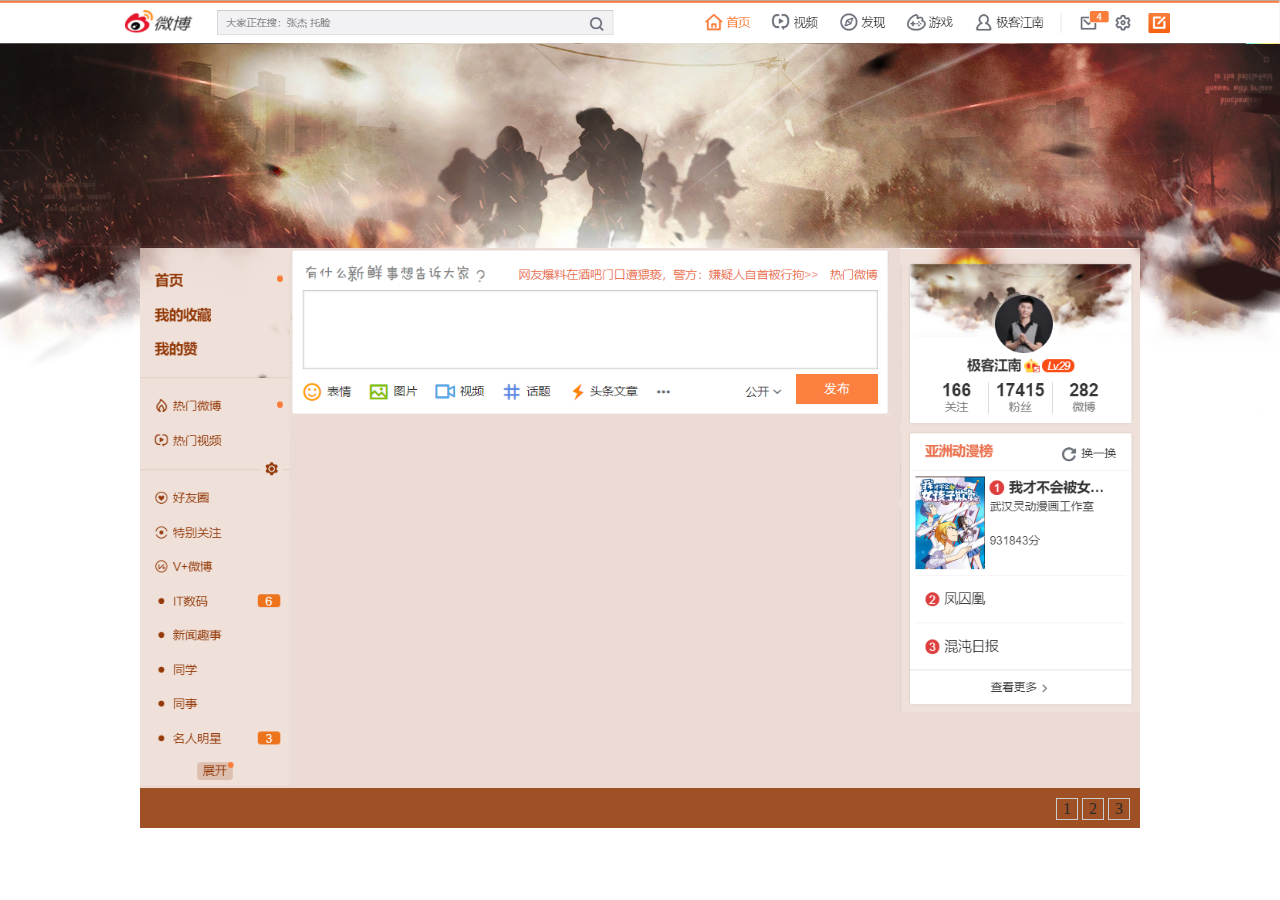
<file: 日报/工作日报/demo/55-新浪微博/index.html>
<!DOCTYPE html>
<html lang="en">
<head>
    <meta charset="UTF-8">
    <title>新浪微博</title>
    <link rel="stylesheet" href="css/index.css">
    <script src="js/jquery-1.12.4.js"></script>
    <script src="js/index.js"></script>
</head>
<body>
<div class="nav">
    <img src="images/nav.png" alt="">
</div>

<div class="content">
    <img src="images/left.png" alt="" class="left">
    <div class="center">
        <textarea class="comment"></textarea>
        <input type="button" value="发布" class="send" disabled>
    </div>
    <img src="images/right.png" alt="" class="right">
    <div class="messageList"></div>
</div>
<div class="page">
    <a href="javascript:;">1</a>
    <a href="javascript:;">2</a>
    <a href="javascript:;">3</a>
</div>
</body>
</html>
</file>
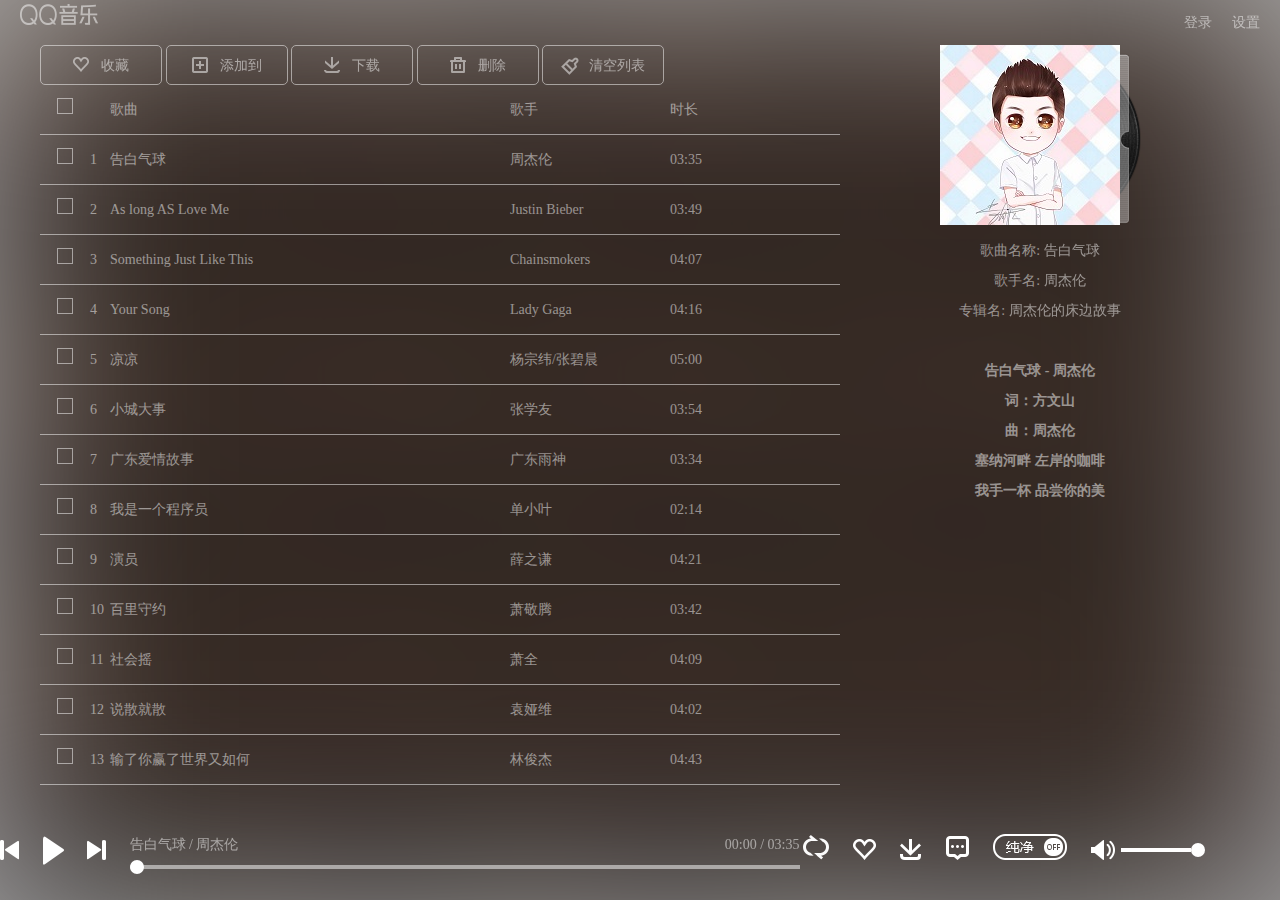
<file: 日报/工作日报/demo/57-QQ音乐播放器/index.html>
<!DOCTYPE html>
<html lang="en">
<head>
    <meta charset="UTF-8">
    <title>QQ音乐播放器 - NJ</title>
    <link rel="stylesheet" href="css/jquery.mCustomScrollbar.css">
    <link rel="stylesheet" href="css/index.css">
    <script src="js/jquery-1.12.4.js"></script>
    <script src="js/jquery.mCustomScrollbar.concat.min.js"></script>
    <script src="js/player.js"></script>
    <script src="js/progress.js"></script>
    <script src="js/lyric.js"></script>
    <script src="js/index.js"></script>
</head>
<body>
<div class="header">
    <h1 class="logo"><a href="#"></a></h1>
    <ul class="register">
        <li>登录</li>
        <li>设置</li>
    </ul>
</div>
<div class="content">
    <div class="content_in">
        <div class="content_left">
            <div class="content_toolbar">
                <span><i></i>收藏</span>
                <span><i></i>添加到</span>
                <span><i></i>下载</span>
                <span><i></i>删除</span>
                <span><i></i>清空列表</span>
            </div>
            <div class="content_list" data-mcs-theme="minimal-dark">
                <ul>
                    <li class="list_title">
                        <div class="list_check"><i></i></div>
                        <div class="list_number"></div>
                        <div class="list_name">歌曲</div>
                        <div class="list_singer">歌手</div>
                        <div class="list_time">时长</div>
                    </li>
                </ul>
            </div>
        </div>
        <div class="content_right">
            <div class="song_info">
                <a href="javascript:;" class="song_info_pic">
                    <img src="images/lnj.jpg" alt="">
                </a>
                <div class="song_info_name">歌曲名称:
                    <a href="javascript:;">从零玩转编程开发</a>
                </div>
                <div class="song_info_singer">歌手名:
                    <a href="javascript:;">李南江</a>
                </div>
                <div class="song_info_ablum">专辑名:
                    <a href="javascript:;">从零玩转系列</a>
                </div>
            </div>
            <div class="song_lyric_container">
                <ul class="song_lyric">
                </ul>
            </div>
        </div>
    </div>
</div>
<div class="footer">
    <div class="footer_in">
        <a href="javascript:;" class="music_pre"></a>
        <a href="javascript:;" class="music_play"></a>
        <a href="javascript:;" class="music_next"></a>
        <div class="music_progress_info">
            <div class="music_progress_top">
                <span class="music_progress_name">从零玩转编程 / 李南江</span>
                <span class="music_progress_time">00:00 / 05:23</span>
            </div>
            <div class="music_progress_bar">
                <div class="music_progress_line">
                    <div class="music_progress_dot"></div>
                </div>
            </div>
        </div>
        <a href="javascript:;" class="music_mode"></a>
        <a href="javascript:;" class="music_fav"></a>
        <a href="javascript:;" class="music_down"></a>
        <a href="javascript:;" class="music_comment"></a>
        <a href="javascript:;" class="music_only"></a>
        <div class="music_voice_info">
            <a href="javascript:;" class="music_voice_icon"></a>
            <div class="music_voice_bar">
                <div class="music_voice_line">
                    <div class="music_voice_dot"></div>
                </div>
            </div>
        </div>
    </div>
</div>
<div class="mask_bg"></div>
<div class="mask"></div>
<audio src=""></audio>
</body>
</html>
</file>
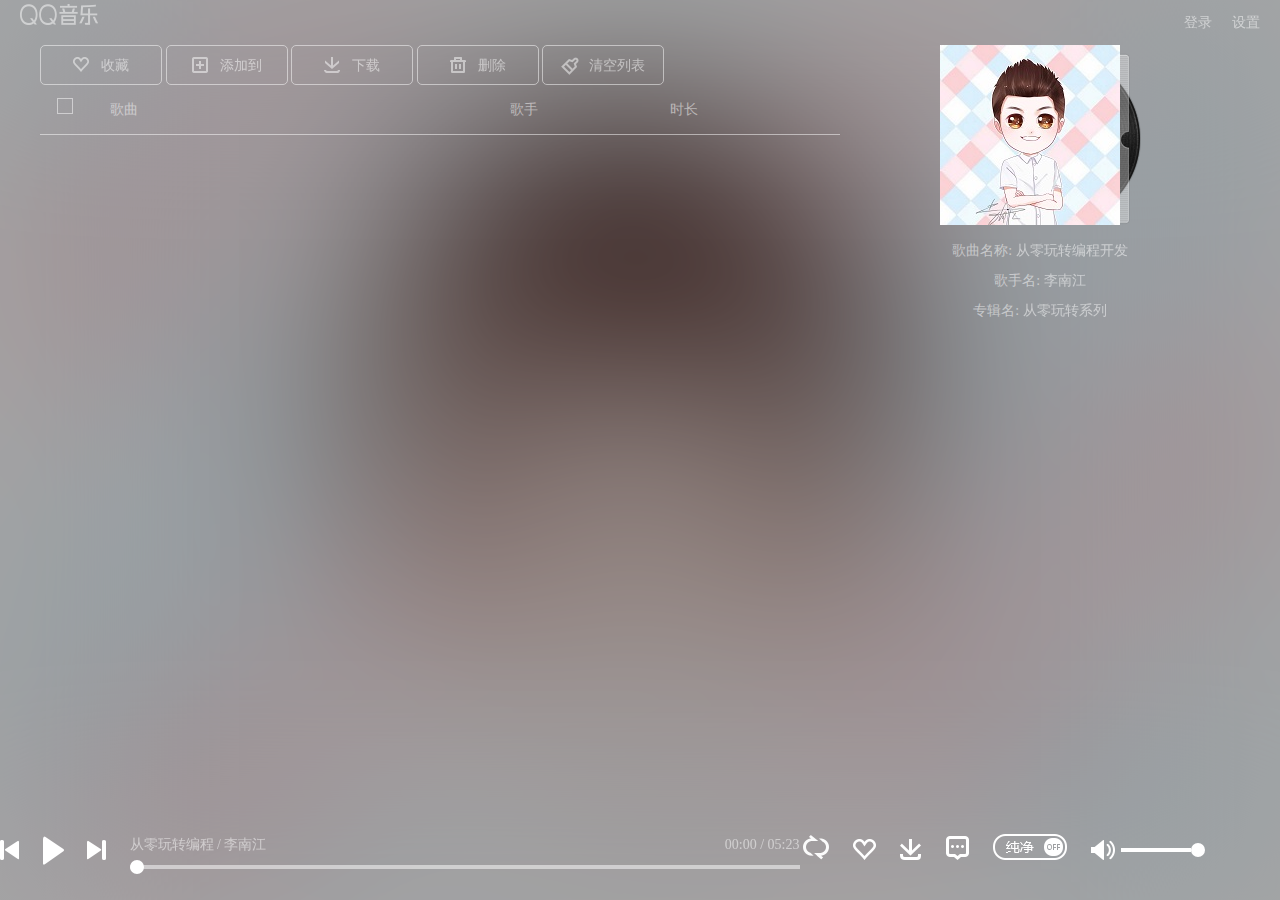
<file: 日报/工作日报/第五周/2020.7.2/57-QQ音乐播放器/index.html>
<!DOCTYPE html>
<html lang="en">
<head>
    <meta charset="UTF-8">
    <title>QQ音乐播放器 - NJ</title>
    <link rel="stylesheet" href="css/jquery.mCustomScrollbar.css">
    <link rel="stylesheet" href="css/index.css">
    <script src="js/jquery-1.12.4.js"></script>
<body>
<div class="header">
    <h1 class="logo"><a href="#"></a></h1>
    <ul class="register">
        <li>登录</li>
        <li>设置</li>
    </ul>
</div>
<div class="content">
    <div class="content_in">
        <div class="content_left">
            <div class="content_toolbar">
                <span><i></i>收藏</span>
                <span><i></i>添加到</span>
                <span><i></i>下载</span>
                <span><i></i>删除</span>
                <span><i></i>清空列表</span>
            </div>
            <div class="content_list" data-mcs-theme="minimal-dark">
                <ul>
                    <li class="list_title">
                        <div class="list_check"><i></i></div>
                        <div class="list_number"></div>
                        <div class="list_name">歌曲</div>
                        <div class="list_singer">歌手</div>
                        <div class="list_time">时长</div>
                    </li>
                </ul>
            </div>
        </div>
        <div class="content_right">
            <div class="song_info">
                <a href="javascript:;" class="song_info_pic">
                    <img src="images/lnj.jpg" alt="">
                </a>
                <div class="song_info_name">歌曲名称:
                    <a href="javascript:;">从零玩转编程开发</a>
                </div>
                <div class="song_info_singer">歌手名:
                    <a href="javascript:;">李南江</a>
                </div>
                <div class="song_info_ablum">专辑名:
                    <a href="javascript:;">从零玩转系列</a>
                </div>
            </div>
            <div class="song_lyric_container">
                <ul class="song_lyric">
                </ul>
            </div>
        </div>
    </div>
</div>
<div class="footer">
    <div class="footer_in">
        <a href="javascript:;" class="music_pre"></a>
        <a href="javascript:;" class="music_play"></a>
        <a href="javascript:;" class="music_next"></a>
        <div class="music_progress_info">
            <div class="music_progress_top">
                <span class="music_progress_name">从零玩转编程 / 李南江</span>
                <span class="music_progress_time">00:00 / 05:23</span>
            </div>
            <div class="music_progress_bar">
                <div class="music_progress_line">
                    <div class="music_progress_dot"></div>
                </div>
            </div>
        </div>
        <a href="javascript:;" class="music_mode"></a>
        <a href="javascript:;" class="music_fav"></a>
        <a href="javascript:;" class="music_down"></a>
        <a href="javascript:;" class="music_comment"></a>
        <a href="javascript:;" class="music_only"></a>
        <div class="music_voice_info">
            <a href="javascript:;" class="music_voice_icon"></a>
            <div class="music_voice_bar">
                <div class="music_voice_line">
                    <div class="music_voice_dot"></div>
                </div>
            </div>
        </div>
    </div>
</div>
<div class="mask_bg"></div>
<div class="mask"></div>
<audio src=""></audio>
</body>
</html>
</file>
<file: 日报/工作日报/demo/55-新浪微博/css/index.css>
*{
    margin: 0;
    padding: 0;
}
html,body{
    width: 100%;
    height: 100%;
}
body{
    background: url("../images/body_bg.jpg") no-repeat center 0;
}
.nav{
    width: 100%;
    height: 48px;
}
.nav>img{
    width: 100%;
}
.content{
    width: 1000px;
    height: auto;
    overflow: hidden;
    background: #ebdbd4;
    margin: 200px auto 0 auto;
}
.content>.left{
    float: left;
    width: 150px;
}
.content>.right{
    float: right;
    width: 240px;
}
.content>.center{
    float: left;
    width: 600px;
    height: 168px;
    background: url("../images/comment.png") no-repeat 0 0;
    background-size: 600px 168px;
}
.center>.comment{
    width: 570px;
    height: 73px;
    margin-top: 45px;
    margin-left: 15px;
    /*background: red;*/
    resize: none;
    border: none;
    outline: none;
}
.center>.send{
    width: 82px;
    height: 30px;
    margin-top: 4px;
    margin-left: 506px;
    border: none;
    background: #fd8040;
    color: white;
}
.content>.messageList{
    width: 600px;
    background: white;
    float: left;
}
.messageList>.info{
    padding: 10px 20px;
    border-bottom: 2px solid #ccc;
}
.info>.infoText{
    line-height: 25px;
    margin-bottom: 10px;
}
.info>.infoOperation{
    width: 100%;
    overflow: hidden;
}
.infoOperation>.infoTime{
    float: left;
    font-size: 13px;
    color: #ccc;
}
.infoOperation>.infoHandle{
    float: right;
    font-size: 13px;
}
.infoHandle>a{
    text-decoration: none;
    color: #ccc;
    background: url("../images/icons.png") no-repeat 0 0;
    padding-left: 25px;
    margin-left: 10px;
}
.infoHandle>a:nth-child(2){
    background-position: 0 -17px;
}
.infoHandle>a:nth-child(3){
    background-position: 0 -33px;
}
.page{
    width: 1000px;
    height: 40px;
    background: #9f5024;
    margin: 0 auto;
    text-align: right;
    padding: 10px;
    box-sizing: border-box;
}
.page>a{
    text-decoration: none;
    display: inline-block;
    width: 20px;
    height: 20px;
    border: 1px solid #ccc;
    text-align: center;
    line-height: 20px;
    color: #2b2b2b;
}
</file>
<file: 日报/工作日报/demo/57-QQ音乐播放器/css/index.css>
*{
    margin: 0;
    padding: 0;
}
html,body{
    width: 100%;
    height: 100%;
    font-size: 14px;
}
.header{
    width: 100%;
    height: 45px;
}
.header .logo{
    float: left;
    margin-left: 20px;
    opacity: 0.5;
}
.header .logo:hover{
    opacity: 1;
}
.header .logo a{
    display: inline-block;
    width: 78px;
    height: 21px;
    background: url("../images/player_logo.png") no-repeat 0 0;
}
.header .register{
    float: right;
    line-height: 45px;
}

.header .register li{
    list-style: none;
    float: left;
    margin-right: 20px;
    color: #fff;
    opacity: 0.5;
}
.header .register li:hover{
    opacity: 1;
}
.content{
    width: 100%;
    height: calc(100% - 125px);
}
.content .content_in{
    width: 1200px;
    height: 100%;
    margin: 0 auto;
}
.content_in .content_left{
    float: left;
    width: 800px;
    height: 100%;
}
.content_left .content_toolbar{
    width: 100%;
    height: 40px;
}
.content_toolbar span{
    display: inline-block;
    width: 122px;
    height: 100%;
    line-height: 40px;
    text-align: center;
    border: 1px solid #fff;
    box-sizing: border-box;
    border-radius: 5px;
    color: #fff;
    opacity: 0.5;
}
.content_toolbar span:hover{
    opacity: 1;
}
.content_toolbar span i{
    display: inline-block;
    width: 18px;
    height: 18px;
    background: url("../images/icon_sprite.png") no-repeat 0 0;
    margin-right: 10px;
    vertical-align: -5px;
}
.content_toolbar span:nth-child(1) i{
    background-position: -60px -20px;
}
.content_toolbar span:nth-child(2) i{
    background-position: -20px -20px;
}
.content_toolbar span:nth-child(3) i{
    background-position: -40px -240px;
}
.content_toolbar span:nth-child(4) i{
    background-position: -100px -20px;
}
.content_toolbar span:nth-child(5) i{
    background-position: -40px -300px;
}
.content_left .content_list{
    width: 100%;
    height: calc(100% - 40px);
    overflow: auto;
}
.content_list li{
    list-style: none;
    width: 100%;
    height: 50px;
    border-bottom: 1px solid rgba(255,255,255,0.5);
    box-sizing: border-box;
    user-select: none;
}
.content_list li div{
    float: left;
    color: rgba(255,255,255,0.5);
    line-height: 50px;
    /*opacity: 0.5;*/
}
.content_list .list_check{
    width: 50px;
    height: 100%;
    text-align: center;
}
.content_list .list_check i{
    display: inline-block;
    width: 14px;
    height: 14px;
    border: 1px solid #fff;
    opacity: 0.5;
}
.content_list .list_checked i{
    background: url("../images/icon_sprite.png") no-repeat -60px -80px;
    opacity: 1;
}
.content_list .list_number{
    width: 20px;
    height: 100%;
}
.content_list .list_number2{
    color: transparent !important;
    background: url("../images/wave.gif") no-repeat 0 center;
}
.content_list .list_name{
    width: 50%;
    height: 100%;
}
.list_name .list_menu{
    margin-top: 5px;
    float: right;
    margin-right: 20px;
    display: none;
}
.list_menu a{
    display: inline-block;
    width: 36px;
    height: 36px;
    background: url("../images/icon_list_menu.png") no-repeat 0 0;
    opacity: 0.5;
}
.list_menu a:hover{
    opacity: 1;
}
.list_menu a:nth-child(1){
    background-position: -120px 0;
}
.list_menu a:nth-child(2){
    background-position: -120px -80px;
}
.list_menu a:nth-child(3){
    background-position: -120px -120px;
}
.list_menu a:nth-child(4){
    background-position: -120px -40px;
}

.list_menu .list_menu_play2{
    background-position: -80px -200px !important;
}
.content_list .list_singer{
    width: 20%;
    height: 100%;
}
.content_list .list_time a{
    display: inline-block;
    width: 36px;
    height: 36px;
    background: url("../images/icon_list_menu.png") no-repeat -120px -160px;
    float: left;
    margin-top: 5px;
    display: none;
    opacity: 0.5;
}
.content_list .list_time a:hover{
    opacity: 1;
}
.content_in .content_right{
    float: right;
    width: 400px;
    height: 100%;
    user-select: none;
}
.content_right .song_info{
    text-align: center;
    color: rgba(255,255,255,0.5);
    line-height: 30px;
}
.song_info .song_info_pic{
    display: inline-block;
    background: url("../images/album_cover_player.png") no-repeat 0 0;
    width: 201px;
    height: 180px;
    text-align: left;
}
.song_info_pic img{
    width: 180px;
    height: 180px;
}
.song_info div a{
    text-decoration: none;
    color: #fff;
    opacity: 0.5;
}
.song_info div a:hover{
    opacity: 1;
}
.content_right .song_lyric_container{
    margin-top: 30px;
    height: 150px;
    overflow: hidden;
}
.content_right .song_lyric{
    text-align: center;
}
.content_right .song_lyric li{
    list-style: none;
    line-height: 30px;
    font-weight: bold;
    color: rgba(255,255,255,0.5);
}
.content_right .song_lyric .cur{
    color: #31c27c;
}

.footer{
    width: 100%;
    height: 80px;
    position: absolute;
    left: 0;
    bottom: 0;
}
.footer .footer_in{
    width: 1280px;
    height: 100%;
    margin: 0 auto;
    user-select: none;
}
.footer_in a{
    display: inline-block;
    text-decoration: none;
    color: #fff;
    background: url("../images/player.png") no-repeat 0 0;
    margin-right: 20px;
}
.footer_in .music_pre{
    width: 19px;
    height: 20px;
    background-position: 0 -30px;
}
.footer_in .music_play{
    width: 21px;
    height: 29px;
    background-position: 0 0;
    vertical-align: -5px;
}
.footer_in .music_play2{
    background-position: -30px 0;
}
.footer_in .music_next{
    width: 19px;
    height: 20px;
    background-position: 0 -52px;
}
.footer_in .music_progress_info{
    display: inline-block;
    width: 670px;
    height: 40px;
    position: relative;
    top: 10px;
}
.music_progress_info .music_progress_top{
    width: 100%;
    height: 30px;
    line-height: 30px;
    color: #fff;
}
.music_progress_top .music_progress_name{
    float: left;
    opacity: 0.5;
}
.music_progress_top .music_progress_name:hover{
    opacity: 1;
}
.music_progress_top .music_progress_time{
    float: right;
    opacity: 0.5;
}
.music_progress_info .music_progress_bar{
    width: 100%;
    height: 4px;
    background: rgba(255,255,255,0.5);
    margin-top: 5px;
    position: relative;
}
.music_progress_bar .music_progress_line{
    width: 0px;
    height: 100%;
    background: #fff;
}
.music_progress_line .music_progress_dot{
    width: 14px;
    height: 14px;
    border-radius: 50%;
    background: #fff;
    position: absolute;
    top: -5px;
    left: 0px;
}
.footer_in .music_mode{
    width: 26px;
    height: 25px;
    background-position: 0 -205px;
}
.footer_in .music_mode2{
    width: 23px;
    height: 20px;
    background-position: 0 -260px;
}
.footer_in .music_mode3{
    width: 25px;
    height: 19px;
    background-position: 0 -74px;
}
.footer_in .music_mode4{
    width: 26px;
    height: 25px;
    background-position: 0 -232px
}
.footer_in .music_fav{
    width: 24px;
    height: 21px;
    background-position: 0 -96px;
}
.footer_in .music_fav2{
    background-position: -30px -96px;
}
.footer_in .music_down{
    width: 22px;
    height: 21px;
    background-position: 0 -120px;
}
.footer_in .music_comment{
    width: 24px;
    height: 24px;
    background-position: 0 -400px;
}
.footer_in .music_only{
    width: 74px;
    height: 27px;
    background-position: 0 -281px;
}
.footer_in .music_only2{
    background-position: 0 -310px;
}
.footer_in .music_voice_info{
    display: inline-block;
    width: 100px;
    height: 40px;
    line-height: 40px;
    position: relative;
    top: 10px;
}
.music_voice_info .music_voice_icon{
    width: 26px;
    height: 21px;
    background-position: 0 -144px;
    position: absolute;
    left: 0;
    top: 10px;
}
.music_voice_info .music_voice_icon2{
    background-position: 0 -182px;
}
.music_voice_info .music_voice_bar{
    width: 70px;
    height: 4px;
    background: rgba(255,255,255,0.5);
    position: absolute;
    right: 0;
    top: 18px;
}
.music_voice_bar .music_voice_line{
    width: 70px;
    height: 100%;
    background: #fff;
}
.music_voice_line .music_voice_dot{
    width: 14px;
    height: 14px;
    border-radius: 50%;
    background: #fff;
    position: relative;
    top: -5px;
    left: 70px;
}
.mask_bg{
    position: absolute;
    left: 0;
    top: 0;
    z-index: -2;
    width: 100%;
    height: 100%;
    background: url("../images/lnj.jpg") no-repeat 0 0;
    background-size: cover;
    filter: blur(100px);
}
.mask{
    position: absolute;
    left: 0;
    top: 0;
    z-index: -1;
    width: 100%;
    height: 100%;
    background: rgba(0,0,0,0.35);
}
._mCS_1 .mCSB_scrollTools .mCSB_dragger_bar{
    width:8px;
}
</file>
<file: 日报/工作日报/第五周/2020.7.2/57-QQ音乐播放器/css/index.css>
*{
    margin: 0;
    padding: 0;
}
html,body{
    width: 100%;
    height: 100%;
    font-size: 14px;
}
.header{
    width: 100%;
    height: 45px;
}
.header .logo{
    float: left;
    margin-left: 20px;
    opacity: 0.5;
}
.header .logo:hover{
    opacity: 1;
}
.header .logo a{
    display: inline-block;
    width: 78px;
    height: 21px;
    background: url("../images/player_logo.png") no-repeat 0 0;
}
.header .register{
    float: right;
    line-height: 45px;
}

.header .register li{
    list-style: none;
    float: left;
    margin-right: 20px;
    color: #fff;
    opacity: 0.5;
}
.header .register li:hover{
    opacity: 1;
}
.content{
    width: 100%;
    height: calc(100% - 125px);
}
.content .content_in{
    width: 1200px;
    height: 100%;
    margin: 0 auto;
}
.content_in .content_left{
    float: left;
    width: 800px;
    height: 100%;
}
.content_left .content_toolbar{
    width: 100%;
    height: 40px;
}
.content_toolbar span{
    display: inline-block;
    width: 122px;
    height: 100%;
    line-height: 40px;
    text-align: center;
    border: 1px solid #fff;
    box-sizing: border-box;
    border-radius: 5px;
    color: #fff;
    opacity: 0.5;
}
.content_toolbar span:hover{
    opacity: 1;
}
.content_toolbar span i{
    display: inline-block;
    width: 18px;
    height: 18px;
    background: url("../images/icon_sprite.png") no-repeat 0 0;
    margin-right: 10px;
    vertical-align: -5px;
}
.content_toolbar span:nth-child(1) i{
    background-position: -60px -20px;
}
.content_toolbar span:nth-child(2) i{
    background-position: -20px -20px;
}
.content_toolbar span:nth-child(3) i{
    background-position: -40px -240px;
}
.content_toolbar span:nth-child(4) i{
    background-position: -100px -20px;
}
.content_toolbar span:nth-child(5) i{
    background-position: -40px -300px;
}
.content_left .content_list{
    width: 100%;
    height: calc(100% - 40px);
    overflow: auto;
}
.content_list li{
    list-style: none;
    width: 100%;
    height: 50px;
    border-bottom: 1px solid rgba(255,255,255,0.5);
    box-sizing: border-box;
    user-select: none;
}
.content_list li div{
    float: left;
    color: rgba(255,255,255,0.5);
    line-height: 50px;
    /*opacity: 0.5;*/
}
.content_list .list_check{
    width: 50px;
    height: 100%;
    text-align: center;
}
.content_list .list_check i{
    display: inline-block;
    width: 14px;
    height: 14px;
    border: 1px solid #fff;
    opacity: 0.5;
}
.content_list .list_checked i{
    background: url("../images/icon_sprite.png") no-repeat -60px -80px;
    opacity: 1;
}
.content_list .list_number{
    width: 20px;
    height: 100%;
}
.content_list .list_number2{
    color: transparent !important;
    background: url("../images/wave.gif") no-repeat 0 center;
}
.content_list .list_name{
    width: 50%;
    height: 100%;
}
.list_name .list_menu{
    margin-top: 5px;
    float: right;
    margin-right: 20px;
    display: none;
}
.list_menu a{
    display: inline-block;
    width: 36px;
    height: 36px;
    background: url("../images/icon_list_menu.png") no-repeat 0 0;
    opacity: 0.5;
}
.list_menu a:hover{
    opacity: 1;
}
.list_menu a:nth-child(1){
    background-position: -120px 0;
}
.list_menu a:nth-child(2){
    background-position: -120px -80px;
}
.list_menu a:nth-child(3){
    background-position: -120px -120px;
}
.list_menu a:nth-child(4){
    background-position: -120px -40px;
}

.list_menu .list_menu_play2{
    background-position: -80px -200px !important;
}
.content_list .list_singer{
    width: 20%;
    height: 100%;
}
.content_list .list_time a{
    display: inline-block;
    width: 36px;
    height: 36px;
    background: url("../images/icon_list_menu.png") no-repeat -120px -160px;
    float: left;
    margin-top: 5px;
    display: none;
    opacity: 0.5;
}
.content_list .list_time a:hover{
    opacity: 1;
}
.content_in .content_right{
    float: right;
    width: 400px;
    height: 100%;
    user-select: none;
}
.content_right .song_info{
    text-align: center;
    color: rgba(255,255,255,0.5);
    line-height: 30px;
}
.song_info .song_info_pic{
    display: inline-block;
    background: url("../images/album_cover_player.png") no-repeat 0 0;
    width: 201px;
    height: 180px;
    text-align: left;
}
.song_info_pic img{
    width: 180px;
    height: 180px;
}
.song_info div a{
    text-decoration: none;
    color: #fff;
    opacity: 0.5;
}
.song_info div a:hover{
    opacity: 1;
}
.content_right .song_lyric_container{
    margin-top: 30px;
    height: 150px;
    overflow: hidden;
}
.content_right .song_lyric{
    text-align: center;
}
.content_right .song_lyric li{
    list-style: none;
    line-height: 30px;
    font-weight: bold;
    color: rgba(255,255,255,0.5);
}
.content_right .song_lyric .cur{
    color: #31c27c;
}

.footer{
    width: 100%;
    height: 80px;
    position: absolute;
    left: 0;
    bottom: 0;
}
.footer .footer_in{
    width: 1280px;
    height: 100%;
    margin: 0 auto;
    user-select: none;
}
.footer_in a{
    display: inline-block;
    text-decoration: none;
    color: #fff;
    background: url("../images/player.png") no-repeat 0 0;
    margin-right: 20px;
}
.footer_in .music_pre{
    width: 19px;
    height: 20px;
    background-position: 0 -30px;
}
.footer_in .music_play{
    width: 21px;
    height: 29px;
    background-position: 0 0;
    vertical-align: -5px;
}
.footer_in .music_play2{
    background-position: -30px 0;
}
.footer_in .music_next{
    width: 19px;
    height: 20px;
    background-position: 0 -52px;
}
.footer_in .music_progress_info{
    display: inline-block;
    width: 670px;
    height: 40px;
    position: relative;
    top: 10px;
}
.music_progress_info .music_progress_top{
    width: 100%;
    height: 30px;
    line-height: 30px;
    color: #fff;
}
.music_progress_top .music_progress_name{
    float: left;
    opacity: 0.5;
}
.music_progress_top .music_progress_name:hover{
    opacity: 1;
}
.music_progress_top .music_progress_time{
    float: right;
    opacity: 0.5;
}
.music_progress_info .music_progress_bar{
    width: 100%;
    height: 4px;
    background: rgba(255,255,255,0.5);
    margin-top: 5px;
    position: relative;
}
.music_progress_bar .music_progress_line{
    width: 0px;
    height: 100%;
    background: #fff;
}
.music_progress_line .music_progress_dot{
    width: 14px;
    height: 14px;
    border-radius: 50%;
    background: #fff;
    position: absolute;
    top: -5px;
    left: 0px;
}
.footer_in .music_mode{
    width: 26px;
    height: 25px;
    background-position: 0 -205px;
}
.footer_in .music_mode2{
    width: 23px;
    height: 20px;
    background-position: 0 -260px;
}
.footer_in .music_mode3{
    width: 25px;
    height: 19px;
    background-position: 0 -74px;
}
.footer_in .music_mode4{
    width: 26px;
    height: 25px;
    background-position: 0 -232px
}
.footer_in .music_fav{
    width: 24px;
    height: 21px;
    background-position: 0 -96px;
}
.footer_in .music_fav2{
    background-position: -30px -96px;
}
.footer_in .music_down{
    width: 22px;
    height: 21px;
    background-position: 0 -120px;
}
.footer_in .music_comment{
    width: 24px;
    height: 24px;
    background-position: 0 -400px;
}
.footer_in .music_only{
    width: 74px;
    height: 27px;
    background-position: 0 -281px;
}
.footer_in .music_only2{
    background-position: 0 -310px;
}
.footer_in .music_voice_info{
    display: inline-block;
    width: 100px;
    height: 40px;
    line-height: 40px;
    position: relative;
    top: 10px;
}
.music_voice_info .music_voice_icon{
    width: 26px;
    height: 21px;
    background-position: 0 -144px;
    position: absolute;
    left: 0;
    top: 10px;
}
.music_voice_info .music_voice_icon2{
    background-position: 0 -182px;
}
.music_voice_info .music_voice_bar{
    width: 70px;
    height: 4px;
    background: rgba(255,255,255,0.5);
    position: absolute;
    right: 0;
    top: 18px;
}
.music_voice_bar .music_voice_line{
    width: 70px;
    height: 100%;
    background: #fff;
}
.music_voice_line .music_voice_dot{
    width: 14px;
    height: 14px;
    border-radius: 50%;
    background: #fff;
    position: relative;
    top: -5px;
    left: 70px;
}
.mask_bg{
    position: absolute;
    left: 0;
    top: 0;
    z-index: -2;
    width: 100%;
    height: 100%;
    background: url("../images/lnj.jpg") no-repeat 0 0;
    background-size: cover;
    filter: blur(100px);
}
.mask{
    position: absolute;
    left: 0;
    top: 0;
    z-index: -1;
    width: 100%;
    height: 100%;
    background: rgba(0,0,0,0.35);
}
._mCS_1 .mCSB_scrollTools .mCSB_dragger_bar{
    width:8px;
}
</file>
